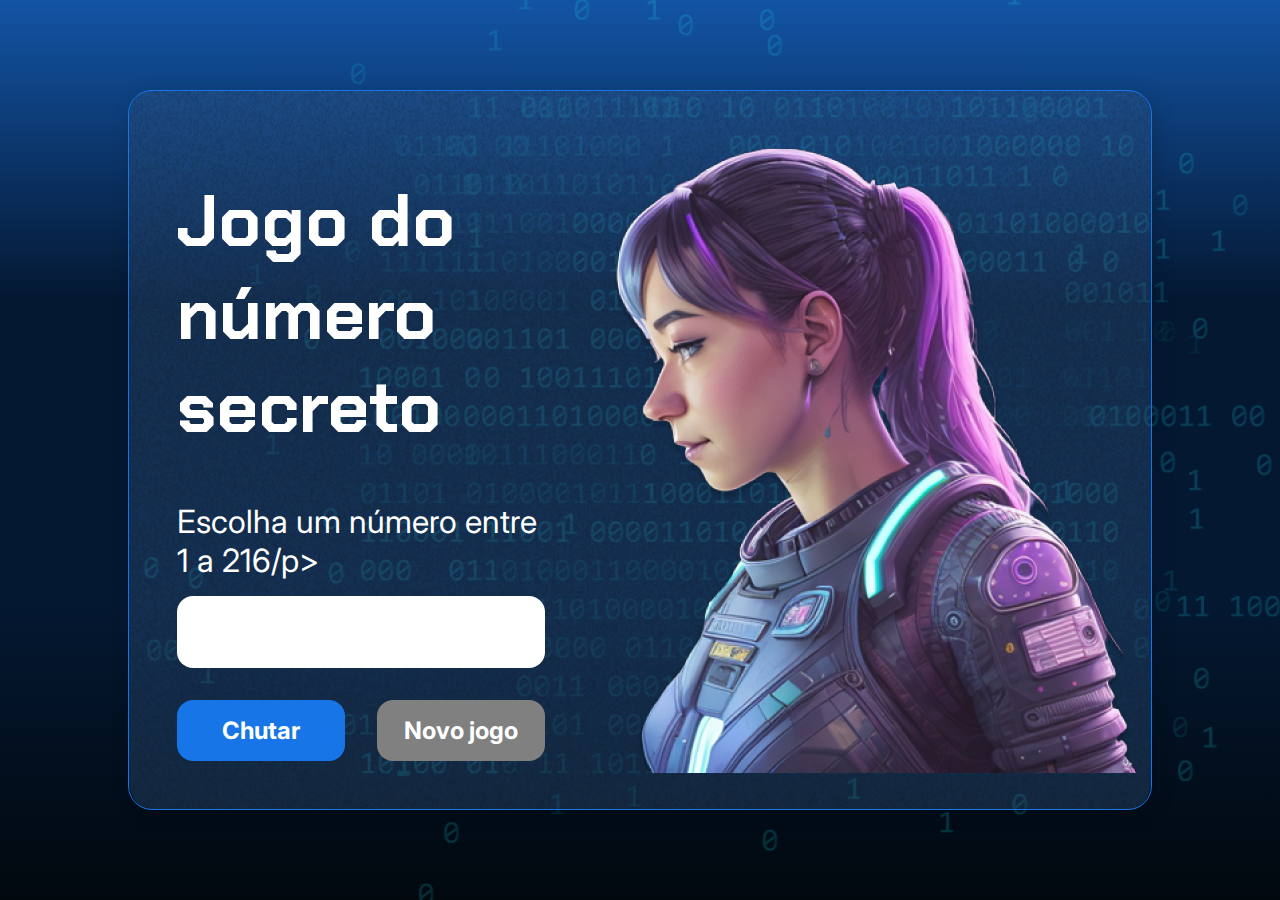
<file: index.html>
<!DOCTYPE html>
<html lang="pt-br">

<head>
    <meta charset="UTF-8">
    <meta name="viewport" content="width=device-width, initial-scale=1.0">
    <script src="https://code.responsivevoice.org/responsivevoice.js">
        
    </script>
    
    <link rel="preconnect" href="https://fonts.googleapis.com">
    
    <link rel="preconnect" href="https://fonts.gstatic.com" crossorigin>
    
    <link href="https://fonts.googleapis.com/css2?family=Chakra+Petch:wght@700&family=Inter:wght@400;700&display=swap"
          rel="stylesheet">
    <link rel="stylesheet" href="style.css">
    <title>JOGO JS</title>
</head>
<body>

    <div class="container">
        <div class="container__conteudo">
            <div class="container__informacoes">
                <div class="container__texto">
                    <h1>Adivinhe o <span class="container__texto-azul">numero secreto</span></h1>
                    <p class="texto__paragrafo">Escolha um número entre 1 a 216/p>
                </div>
                <input type="number" min="1" max="216" class="container__input">
                <div class="chute container__botoes">
                    <button onclick="verificarChute()" class="container__botao">
                        Chutar
                    </button>
                    <button onclick="reiniciarJogo()" id="reiniciar" class="container__botao" disabled>
                        Novo jogo
                    </button>
                </div>
            </div>
            <img src="./img/ia.png" 
            alt="Uma pessoa olhando para a direita" 
            class="container__imagem-pessoa" />
        </div>
    </div>




    <script src="app.js" defer></script>
</body>

</html>
</file>
<file: style.css>
* {
    box-sizing: border-box;
    margin: 0;
    padding: 0;
    color: white;
}

body {
    background: linear-gradient(#1354A5 0%, #041832 33.33%, #041832 66.67%, #01080E 100%);
    height: 100vh;
    display: flex;
    align-items: center;
    justify-content: center;
}


body::before {
    background-image: url("img/code.png");
    background-repeat: no-repeat;
    background-position: right;
    content: "";
    display: block;
    position: absolute;
    width: 100%;
    height: 100%;
    opacity: 0.4;
}

.container {
    width: 80%;
    height: 80%;
    display: flex;
    align-items: center;
    justify-content: space-between;
    border-radius: 24px;
    border: 1px solid #1875E8;
    box-shadow: 4px 4px 20px 0px rgba(1, 8, 14, 0.15);
    background-image: url("img/Ruido.png");
    background-size: 100% 100%;
    position: relative;
}


.container__conteudo {
    display: flex;
    align-items: center;
    position: absolute;
    bottom: 0;
}

.container__informacoes {
    flex: 1;
    padding: 3rem;
}

.container__botao {
    border-radius: 16px;
    background: #1875E8;
    padding: 16px 24px;
    width: 100%;
    font-size: 24px;
    font-weight: 700;
    border: none;
    margin-top: 2rem;
}

.container__texto {
    margin: 16px 0 16px 0;
}

.container__texto-azul {
    color: #1875E8;
}

.container__input {
    width: 100%;
    height: 72px;
    border-radius: 16px;
    background-color: #FFF;
    border: none;
    color: #1875E8;
    padding: 2rem;
    font-size: 24px;
    font-weight: 700;
    font-family: 'Inter', sans-serif;
}

.container__botoes {
    display: flex;
    gap: 2em;
}

h1 {
    font-family: 'Chakra Petch', sans-serif;
    font-size: 72px;
    padding-bottom: 3rem;
}

p,
button {
    font-family: 'Inter', sans-serif;
}

.texto__paragrafo {
    font-size: 32px;
    font-weight: 400;
}

button:disabled {
    background-color: gray;
}

@media screen and (max-width: 1250px) {

    h1 {
        font-size: 50px;
    }

    .container__botao {
        font-size: 16px;
    }


    .texto__paragrafo {
        font-size: 24px;
    }

    .container__imagem-pessoa {
        display: none;
    }

    .container__conteudo {
        display: block;
        position: inherit;
    }

    .container__informacoes {
        padding: 1rem
    }
}
</file>
